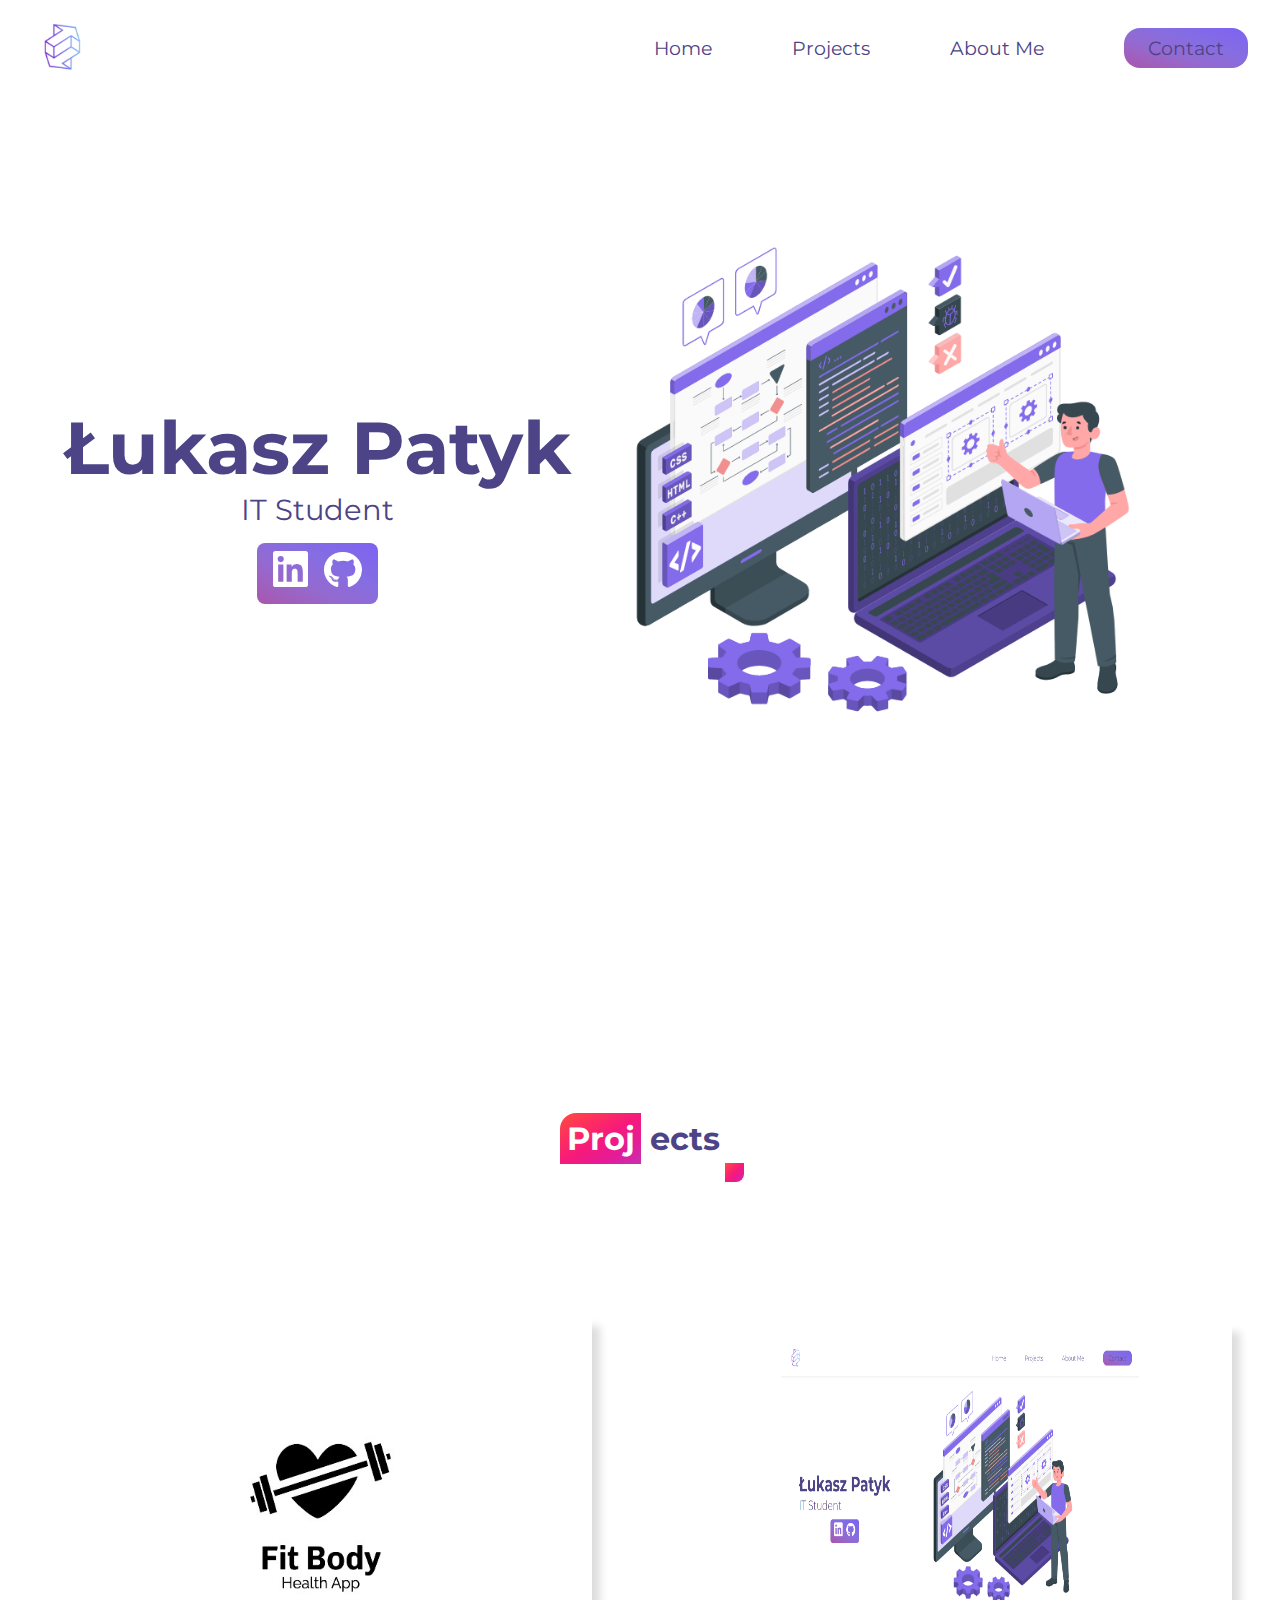
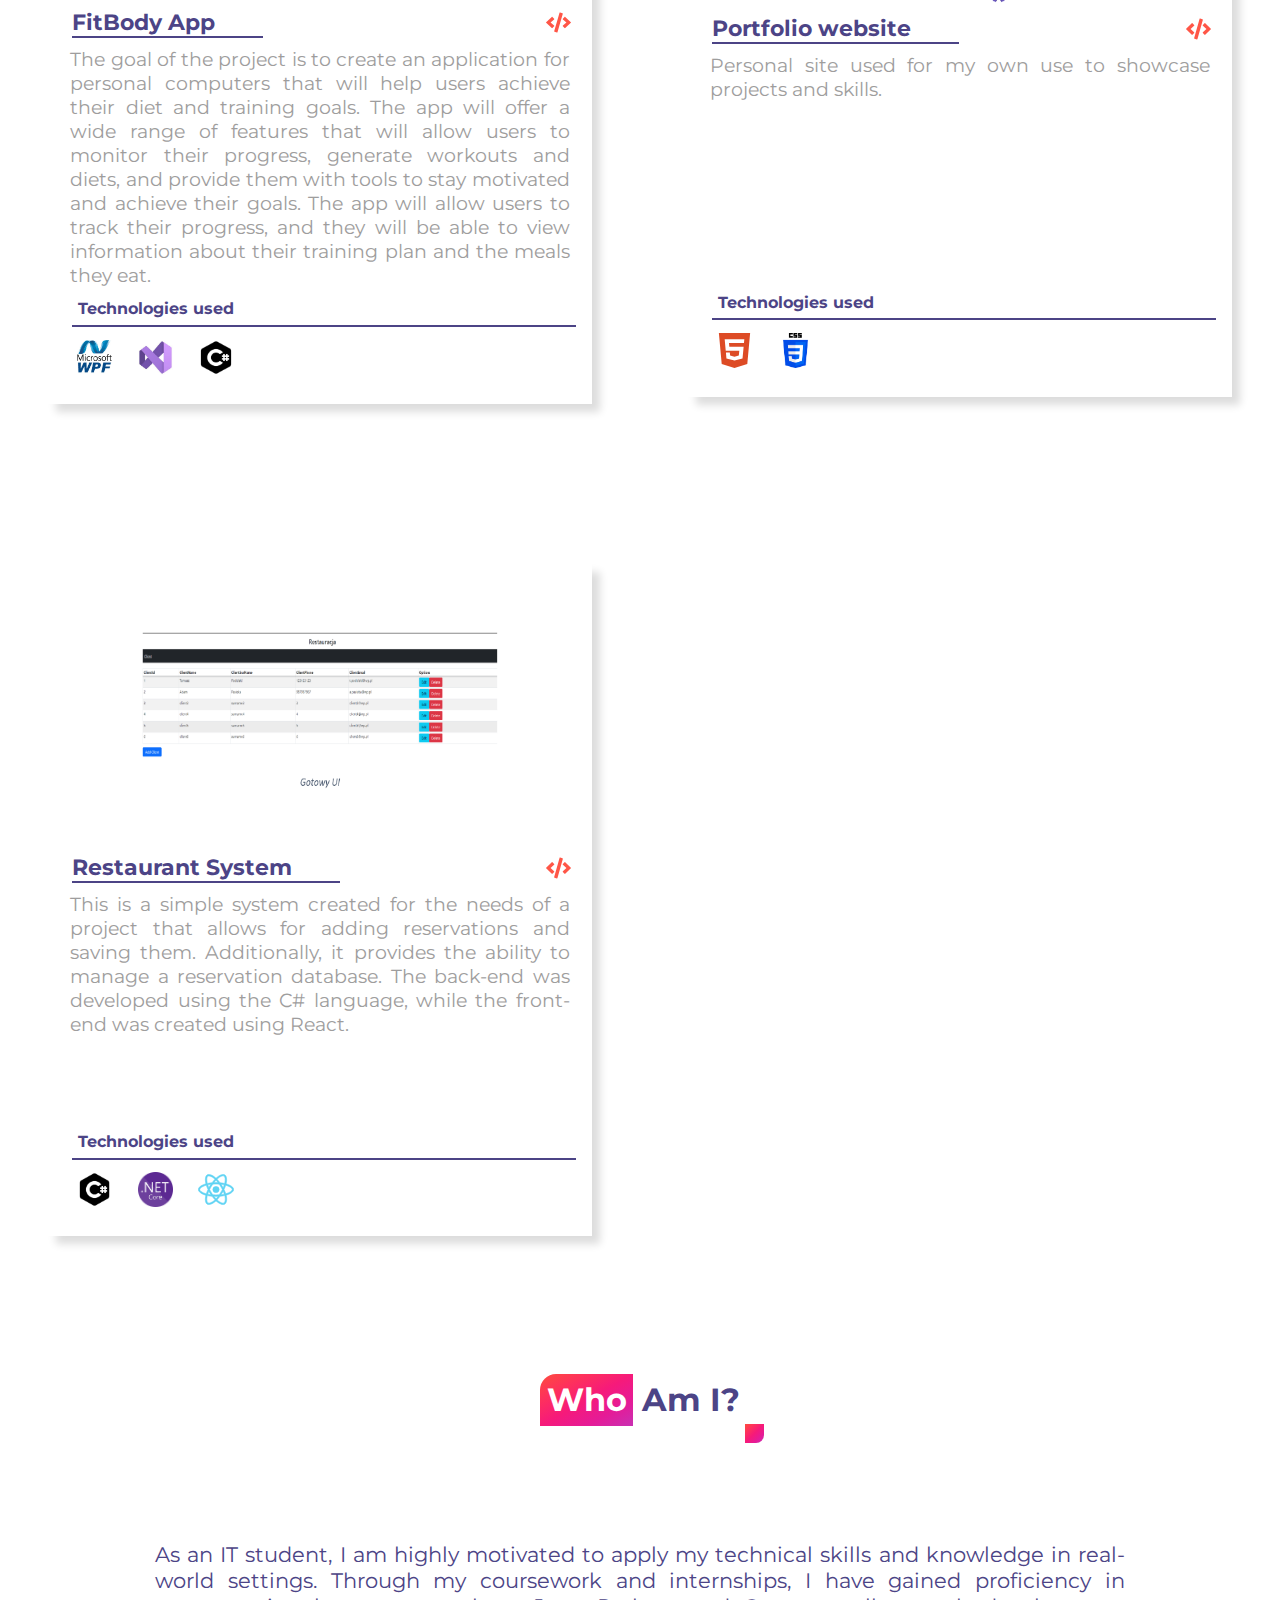
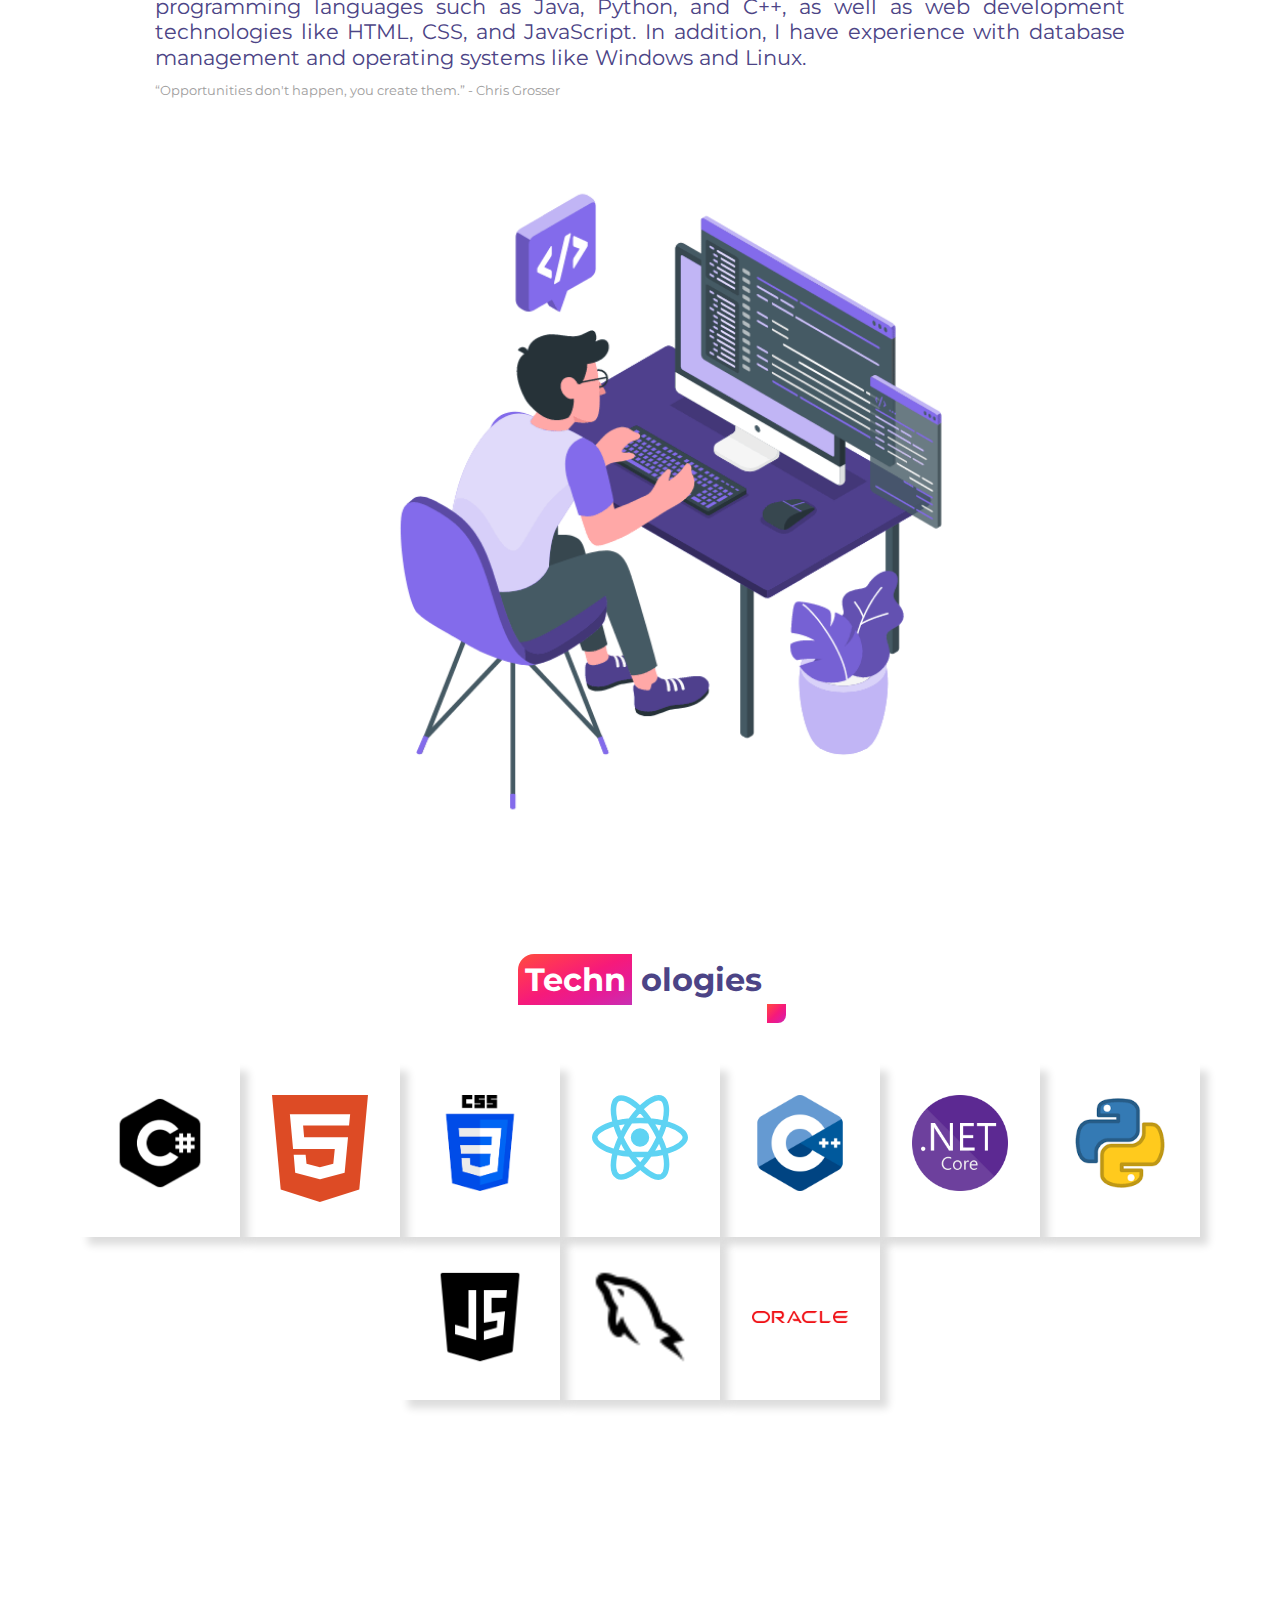
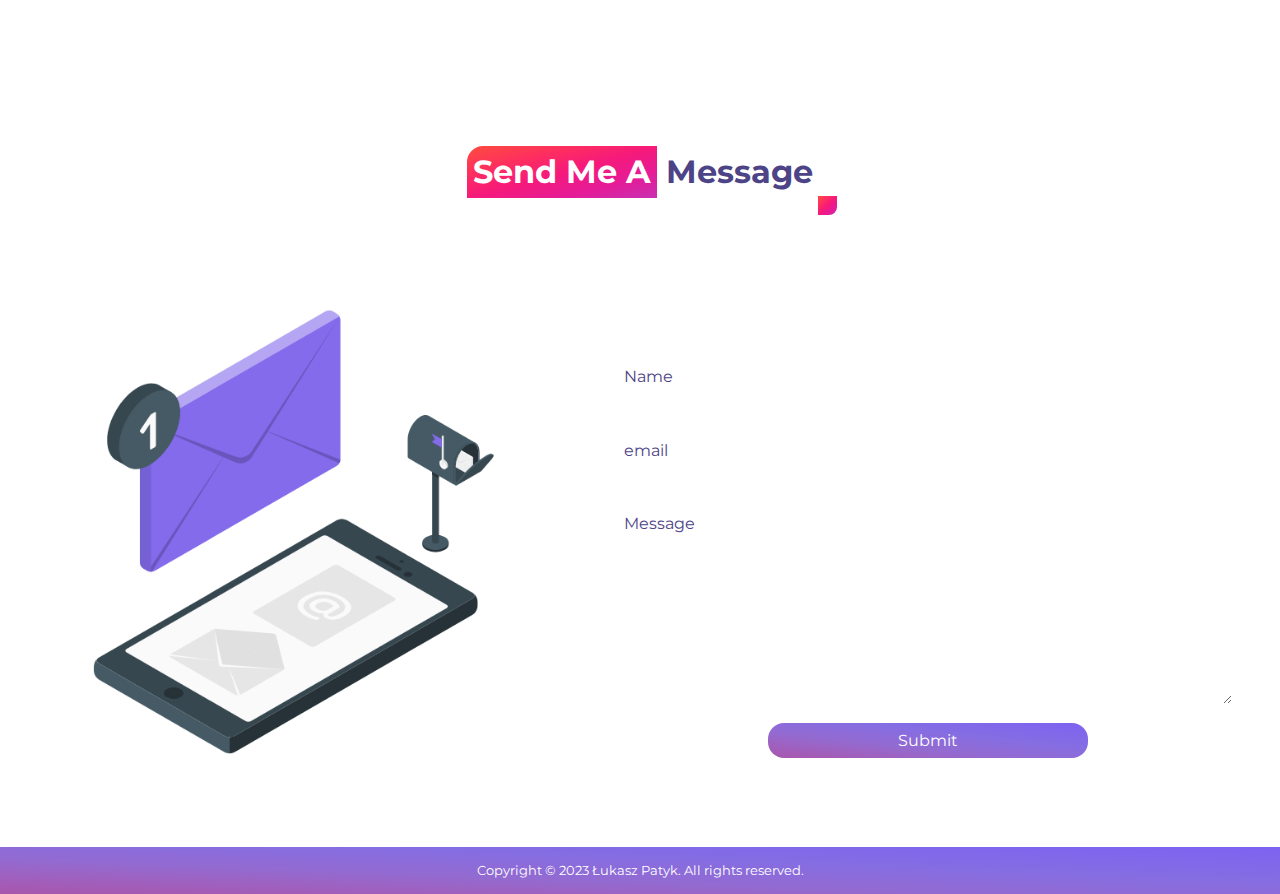
<file: index.html>
<!DOCTYPE html>
<html lang="en">
<head>
    <meta charset="UTF-8">
    <meta http-equiv="X-UA-Compatible" content="IE=edge">
    <meta name="viewport" content="width=device-width, initial-scale=1.0">
    <link rel="stylesheet" href="style.css"/>
    <title>Portfolio</title>
</head>

<body>
    <header>
        <div class="logo">
            <img src="./images/logo.png" alt="website-logo" width="60" height="60"/>
        </div>
        <ul class="menu">
            <li data-key="home" class="menu-link">Home</li>
            <li data-key="projects" class="menu-link">Projects</li>
            <li data-key="about" class="menu-link">About Me</li>
            <li data-key="contact" class="menu-link">Contact</li>
        </ul>
        <button class="burger" >
            <span></span>
            <span></span>
            <span></span>
        </button>
    </header>

    <section class="home">
        <img class="home-image" src="./images/LandingHero.gif" alt="landing-image" />
        
        <div class="home-content">

            <h1>Łukasz Patyk</h1>
            <span>IT Student</span>
            
            <div class="home-icons">
                <a href="https://www.linkedin.com/in/%C5%82ukaszpatyk/" target="_blank">
                <img src="./images/icons/linkedin.svg" alt="linkedin-icon" />
                </a>
                <a href="https://github.com/Lukasz1P" target="_blank">
                <img src="./images/icons/GithubIcon.svg" alt="gitlab-icon" /></a>
            </div>
        </div>
       
    </section>

    <main class="projects">
        <div class="section-title">
            <p class="section-title-main">Proj</p>
            <span class="section-title-sub">ects</span>
        </div>
        <div class="projects-content">
            <div class="project-content-card">
                <img src="./images/projects/fitbody.png" alt="project-image" />
                <div class="project-info">
                    <p class="project-name">FitBody App</p>
                    <a href="https://github.com/Lukasz1P/FitBody" class="project-link">
                        <img src="./images/icons/code.svg" alt="code-icon" />
                    </a>
                </div>
                <p class="project-description">
                    The goal of the project is to create an application for personal computers that will help users achieve their diet and training goals. The app will offer a wide range of features that will allow users to monitor their progress, generate workouts and diets, and provide them with tools to stay motivated and achieve their goals. The app will allow users to track their progress, and they will be able to view information about their training plan and the meals they eat.
                </p>
                <div class="project-technologies">
                    <p class="technologies-title">Technologies used</p>
                    <div class="technologies-icons">
                        <img src="./images/icons/wpf.jpg" alt="wpf-icon">
                        <img src="./images/icons/visualstudio.jpg" alt="visualstudio-icon">
                        <img src="./images/icons/cfork.png" alt="cfork-icon">
                    </div>
                </div>
            </div>

            <div class="project-content-card">
                <img src="./images/projects/Portfolio.png" alt="project-image" />
                <div class="project-info">
                    <p class="project-name">Portfolio website</p>
                    <a href="https://lukasz1p.github.io/lukaszpatyk/" class="project-link">
                        <img src="./images/icons/code.svg" alt="code-icon" />
                    </a>
                </div>
                <p class="project-description">
                    Personal site used for my own use to showcase projects and skills.
                </p>
                <div class="project-technologies">
                    <p class="technologies-title">Technologies used</p>
                    <div class="technologies-icons">
                        <img src="./images/icons/html5.svg" alt="html-icon">
                        <img src="./images/icons/CSS.png" alt="css-icon">
                    </div>
                </div>
            </div>
            
            <div class="project-content-card">
                <img src="./images/projects/restauracja.png" alt="project-image" />
                <div class="project-info">
                    <p class="project-name">Restaurant System</p>
                    <a href="https://github.com/Lukasz1P/RestaurantApp" target="_blank" class="project-link">
                        <img src="./images/icons/code.svg" alt="code-icon" />
                    </a>
                </div>
                <p class="project-description">
                   This is a simple system created for the needs of a project that allows for adding reservations and saving them. Additionally, it provides the ability to manage a reservation database. The back-end was developed using the C# language, while the front-end was created using React.
                </p>
                <div class="project-technologies">
                    <p class="technologies-title">Technologies used</p>
                    <div class="technologies-icons">
                        <img src="./images/icons/cfork.png" alt="c#-icon">
                        <img src="./images/icons/Net.png" alt="laravel-icon">
                        <img src="./images/icons/react.svg" alt="typescript-icon">
                    </div>
                </div>
            </div>

        </div>
    </main>

    <article class="about">
        <div class="section-title">
          <p class="section-title-main">Who</p>
          <span class="section-title-sub">Am I?</span>
        </div>
        <div class="about-content">
          <p class="about-description">
            As an IT student, I am highly motivated to apply my technical skills and knowledge in real-world settings. Through my coursework and internships, I have gained proficiency in programming languages such as Java, Python, and C++, as well as web development technologies like HTML, CSS, and JavaScript. In addition, I have experience with database management and operating systems like Windows and Linux.
            <span class="about-quote">
                “Opportunities don't happen, you create them.” - Chris Grosser
            </span>
          </p>
          <img src="./images/AboutHero.gif" alt="about-image" />
        </div>
      </article>

    <section class="technologies-container">
      <div class="section-title">
        <p class="section-title-main">Techn</p>
        <span class="section-title-sub">ologies</span>
      </div>

      <section class="technologies-content">
        <div class="technologies-item">
            <img src="./images/icons/cfork.png"
            alt="C#-icon" />
        </div>
        <div class="technologies-item">
            <img src="./images/icons/html5.svg"
            alt="HTML-icon" />
        </div>
        <div class="technologies-item">
            <img src="./images/icons/CSS.png"
            alt="CSS-icon" />
        </div>
        <div class="technologies-item">
            <img src="./images/icons/react.svg"
            alt="react-icon" />
        </div>
        <div class="technologies-item">
            <img src="./images/icons/Cpp.png"
            alt="typescript-icon" />
        </div>
        <div class="technologies-item">
            <img src="./images/icons/Net.png"
            alt=".Net-icon" />
        </div>
        <div class="technologies-item">
            <img src="./images/icons/python.png"
            alt="python-icon" />
        </div>
        <div class="technologies-item">
            <img src="./images/icons/JS.png"
            alt="JS-icon" />
        </div>
        <div class="technologies-item">
            <img src="./images/icons/mysql.png"
            alt="mysql-icon" />
        </div>
        <div class="technologies-item">
            <img src="./images/icons/oracle.png"
            alt="oracle-icon" />
        </div>
      </section>
    </section>
    
    <!--Contact-->
    <div class="section-title">
        <p class="section-title-main">Send Me A</p>
        <span class="section-title-sub">Message</span>
      </div>
    <section class="contact">
        <img src="./images/Mail.gif" alt="mail-image" />
        <form class="contact-form">
            <div class="contact-form-field">
                <label for="name">Name </label>
                <input type="text" name="name" required />
            </div>
            <div class="contact-form-field">
                <label for="email"> email </label>
                <input type="text" name="name" required />
            </div>
            <div class="contact-form-field">
                <label for="message">Message </label>
                <textarea name="message" cols="30" rows="8"></textarea>
            </div>
            <button class="contact-form-btn" disabled="true">Submit</button>

        </form>
    </section>
    <footer>Copyright &copy; 2023 Łukasz Patyk. All rights reserved.</footer>
    <script src="main.js"></script>
  </body>
</html>
</file>
<file: style.css>
@import url('https://fonts.googleapis.com/css2?family=Montserrat:wght@300;700&display=swap');

* {
  padding: 0;
  margin: 0;
  box-sizing: border-box;
  font-family: 'Montserrat', sans-serif;
}

body {
  font-size: 10px;
  overflow-x: hidden !important;
}

:root {
  /* Colors */
  --White: #fff;
  --DarkWhiteBcg: #fafafa;
  --main: linear-gradient(
    to left bottom,
    #7d62f2,
    #7f65ee,
    #8168ea,
    #836ae6,
    #856de2,
    #8a6cdc,
    #8f6bd6,
    #936ad0,
    #9a65c7,
    #9f60be,
    #a45bb5,
    #a757ac
  );

  --secondary: linear-gradient(
    to right bottom,
    #fd4d3e,
    #fe315c,
    #f61a7a,
    #e51b97,
    #c830b3
  );

  --textColor: #4c4486;
  --textLightColor: #9e9d9d;

  /* Colors Hover */
  --mainHover: linear-gradient(
    to left bottom,
    #9e8fdc,
    #9c8cdd,
    #9989dd,
    #9785de,
    #9482de,
    #977fdb,
    #9a7cd8,
    #9d79d5,
    #a576ce,
    #ab74c7,
    #b172c0,
    #b570b9
  );
  --secondaryHover: linear-gradient(
    to right bottom,
    rgba(252, 52, 34, 0.8235294117647058),
    rgba(255, 0, 76, 0.796078431372549),
    rgba(255, 0, 115, 0.7725490196078432),
    rgba(242, 0, 153, 0.8235294117647058),
    rgba(213, 23, 188, 0.796078431372549)
  );

  --textColorHover: #26224b;

  /* Box shadow style */
  --shadow: rgba(0, 0, 0, 0.137) 8px 8px 8px;

  /* Box shadow hovers */
  --shadowHover: rgba(143, 143, 143, 0.212) 0px 5px 15px;

  /* Animation states */
  --shadowAnimationStart: rgba(240, 46, 170, 0.4) 0px 0px,
    rgba(240, 46, 170, 0.3) 0px 0px, rgba(240, 46, 170, 0.2) 0px 0px,
    rgba(240, 46, 170, 0.1) 0px 0px, rgba(240, 46, 170, 0.05) 0px 0px;
  --shadowAnimationEnd: rgba(240, 46, 170, 0.4) 5px 5px,
    rgba(240, 46, 170, 0.3) 10px 10px, rgba(240, 46, 170, 0.2) 15px 15px,
    rgba(240, 46, 170, 0.1) 20px 20px, rgba(240, 46, 170, 0.05) 25px 25px;
}


/*SECTION TITLE*/
.section-title {
    font-size: 2rem;
    font-weight: bold;
    text-align: center;
    margin: 20rem auto 5rem auto;
    position: relative;
    width: max-content;
}

.section-title-main {
    background: var(--secondary);
    color: var(--White);
    padding: 0.4rem;
    border-top-left-radius: 1rem;    
    display:inline
}

.section-title-sub {
    color: var(--textColor);
}
.section-title-main:after{
    content:'';
    height: 1.2rem;
    width: 1.2rem;
    position: absolute;
    bottom: -1.5rem;
    right:-1.5rem;
    background: var(--secondary);
    border-bottom-right-radius: 0.5rem;
    animation: 1s ease-in-out infinite alternate-reverse squareShadow;
}
@keyframes squareShadow {
    from{
        box-shadow: var(--shadowAnimationStart);

    }

    to{
        box-shadow: var(--shadowAnimationEnd);
    }
}


/* HEADER*/

header 
{
    display: flex;
    justify-content:  space-between;
    padding: 1rem 2rem;
    position: sticky;
    top: 0;
    background: var(--White);
    z-index: 100;

}

header.active {
    box-shadow: var(--shadow);
}

.menu 
{
    display: flex;
    flex-direction: column;
    height: 100vh;
    width: 100vw;
    background:var(--main);
    position: absolute;
    left: 0;
    top: 0;
    font-weight: bold;
    color: var(--White);
    font-size: 1.8rem;
    text-align: center;
    justify-content: space-around;
    transform: translateX(100%);
}

.menu.active 
{
    transform: translateX(0);   
}

.burger 
{
    height: 3.4rem;
    width: 3.4rem;
    display: flex;
    flex-direction: column;
    justify-content: space-around;
    border: none;
    background: transparent;
    align-items: flex-end;
    cursor: pointer;
    position: relative;
    transition: all 0.3s ease-in-out;
}

.burger.active 
{
    z-index: 10;
}

.burger.active > span 
{
    background: white;
}

.burger span
{
    width: 100%;
    height: 0.3rem;
    border-radius: 0.5rem;
    background: var(--main);
    display: block;
    transition: all 0.3s ease-in-out;
}

.burger span:nth-child(2) 
{
    width: 80%;
}

.burger span:nth-child(3) 
{
    width: 60%;
}

.burger.active > span:nth-child(1)
{
    transform: rotate(-45deg) translateY(0.8rem);
    width: 80%;
}

.burger.active > span:nth-child(2)
{
    width: 80%;
    transform: rotate(45deg) translateY(-0.8rem);
}

.burger.active > span:nth-child(3)
{
    transform: translateX(100vw);
}


/*DESKTOP MENU*/

@media only screen and (min-width: 1000px) {
    .burger
    {
        display: none;
    }

    .menu 
    {
        position: unset;
        background: inherit;
        color: var(--textColor);
        list-style: none;
        flex-direction: row;
        width: max-content;
        height: inherit;
        gap: 5rem;
        font-size: 1.2rem;
        font-weight: normal;
        align-items: center;
        transform: translateX(0);
    }

    .menu-link{
        position: relative;
        cursor: pointer;
    }

    .menu-link::after {
        content:'';
        width: 0%;
        height: 0.2rem;
        background: var(--main);
        position: absolute;
        left: 0;
        border-radius: 2rem;
        transition: all 0.2s ease-in-out;
        bottom: -0.2rem;
    }
    .menu-link:hover::after{
        width: 100%;
    }

    .menu-link:last-child {
        background: var(--main);
        padding: 0.5rem 1.5rem;
        border-radius: 1rem;
        color: var(--white)
    }
}

/* SECTION */

.home {
    margin-top: 4 rem;
}

.home-image {
    width: 75%;
    margin: 0 auto;
    display: block;
}

.home-content {
    font-size: 2.3rem;
    text-align: center;
    color: var(--textColor);
}

.home-content span {
    font-size: 1.8rem;
    display: block;
}

.home-icons {
    background: var(--main);
    width: max-content;
    border-radius: 0.5rem;
    margin: 1rem auto;
    padding: 0.5rem 1rem;
    display: flex;
    gap: 1rem;
}

@media only screen and (min-width: 1000px){
    .home-image {
        width: 50%;
    }
}

@media only screen and (min-width: 1200px){
    .home {
        display: flex;
        align-items: center;
        justify-content: center;
        width: 90%;
        margin: 8rem auto;
    }
    .home-image {
        order: 2;
    }
}

@media only screen and (min-width:1400px) {

    .home{
        margin:3rem auto;
    }

    .home-content h1{
        font-size: 3.5rem;
    }

    .home-content span {
        font-size: 2.2rem;
        width: max-content;
    }

    .home-image{
        width: 55%;
        padding: 2rem;
    }    
}

@media only screen and (min-width: 1650px){
    .home-image {
        width: 45%;
    }

    .home{
        margin:3rem auto;
    }

    .home-content {
        padding-left: 3rem;
    }

    .home-content h1{
        font-size: 3.9rem;
        
    }
    .home-content span{
        font-size: 2.5rem;
    }
}

/* PROJECTS*/

p.project-description{
    min-height: 15rem;
}

.projects-content{
    display:grid;
    margin: 3rem 0rem 4rem 0;
    align-items: center;
}
.project-content-card{
    margin: 5rem auto;
    width: 85%;
    box-shadow: var(--shadow);
    padding: 1rem;
}
.project-content-card img {
    width: 70%;
    height: 271px;
    display: block;
    margin: 0 auto;
}
.project-info {
    display: flex;
    justify-content: space-between;
    align-items: center;
    padding-left: 0.5rem;
}
.project-name {
    font-size: 1.2rem;
    font-weight: bold;
    color: var(--textColor);
    padding-right: 3rem;
    border-bottom: 2px solid var(--textColor);
}
.project-link img{
    width: 1.6rem;
    height: 1.6rem;
    margin: 0.3rem;
}

.project-description {
    font-size: 1.2rem;
    padding: 0.4rem;
    text-align: justify;
    color: var(--textLightColor);
}

.technologies-title {
    padding: 0.4rem;
    border-bottom: 2px solid var(--textColor);
    margin-left: 0.5rem;
    font-size: 0.8rem;
    font-weight: bold;
    color: var(--textColor);
    padding-right: 5rem;
}

.technologies-icons {
    display: flex;
}

.technologies-icons img {
    height: 2.2rem;
    width: 2.2rem;
    margin:0.8rem;
}

@media only screen and (min-width: 1000px) {
    .projects-content {
      grid-template-columns: 1fr 1fr;
    }
  
    .project-name {
      font-size: 1.4rem;
    }
    .technologies-title {
      font-size: 1rem;
    }
  }
  
  @media only screen and (min-width: 1400px) {
    .projects-content {
      width: 90%;
      margin: 0 auto;
    }
    .project-content-card {
      width: 75%;
    }
  }
  
  /*ABOUT*/

  .about-description {
    font-size:1.2rem;
    padding:1.3rem;
    line-height: 1.6rem;
    color:var(--textColor);
    text-align: justify;
  }

  .about.section-title {
    margin:2rem auto;
  }
  .about-quote {
    display: block;
    font-size: 0.8rem;
    color: var(--textLightColor);
    margin-top:0.5rem;
  }

  .about img {
    width: 85%;
    display: block;
    margin: 2rem auto;
  }

  @media only screen and (min-width: 780px) {
    .about {
        width: 90%;
        margin: 2rem auto;
    }

    .about-description {
        padding:1.7rem;
    }
    .about img {
        width: 80%;
    }

  }
  
  @media only screen and (min-width: 1000px) {
    .about img {
        width: 70%;
    }
  }

  @media only screen and (min-width: 1150px) {
    .about-description {
        font-size: 1.5rem;
    }
    .about {
        width:80%;
    }
    .about-description{
        margin-top: 6rem;
    }
  }

  @media only screen and (min-width: 1350px) {
    .about-content {
        display: flex;
    }

    .about img {
        width:65%;
    }
    .about-description {
        padding: 0.2rem;
        margin-top: 4rem; 
    }
  }

  @media only screen and (min-width: 1800px) {
    .about {
        width:70%;
    }
  }

  /* ABOUT */

.about-description {
    font-size: 1.2rem;
    padding: 1.3rem;
    line-height: 1.6rem;
    color: var(--textColor);
    text-align: justify;
  }
  
  .about .section-title {
    margin: 2rem auto;
  }
  
  .about-quote {
    display: block;
    font-size: 0.8rem;
    color: var(--textLightColor);
    margin-top: 0.5rem;
  }
  
  .about img {
    width: 85%;
    display: block;
    margin: 2rem auto;
  }
  
  @media only screen and (min-width: 780px) {
    .about {
      width: 90%;
      margin: 2rem auto;
    }
  
    .about-description {
      padding: 1.7rem;
    }
  
    .about img {
      width: 80%;
    }
  }
  
  @media only screen and (min-width: 1000px) {
    .about img {
      width: 70%;
    }
  }
  
  @media only screen and (min-width: 1150px) {
    .about-description {
      font-size: 1.3rem;
    }
  }
  
  @media only screen and (min-width: 1350px) {
    .about-content {
      display: flex;
    }
  
    .about img {
      width: 50%;
    }
  
    .about-description {
      padding: 0.2rem;
      margin-top: 4rem;
    }
  }
  
  @media only screen and (min-width: 1150px) {
    .about {
      width: 80%;
    }
    .about-description {
      margin-top: 6rem;
    }
  }
  
  @media only screen and (min-width: 1800px) {
    .about {
      width: 70%;
    }
  }
  
  /*TECHNOLOGIES*/

  .technologies-content {
    display: flex;
    justify-content: center;
    gap: 1 rem;
    margin-top: 2rem;
    padding: 2rem;
    flex-wrap: wrap;
  }

  .technologies-item {
    padding: 2rem;
    box-shadow:var(--shadow);
    border-radius: 1 rem; 
  }

  .technologies-item:hover {
    box-shadow: var(--shadowHover);
  }

  .technologies-item img {
    width: 6rem;
  }

  .technologies-item-title {
    text-align: center;
    margin-top: 1rem;
    font-size: 1rem;
    color: var(--textLightColor);
  }

  .technologies-container .section-title {
    margin: 5rem auto 2rem auto;
  }

  @media only screen and (min-width: 1500px) {
    .technologies-item {
        margin: 2 rem;
    }
  }

  /*CONTACT*/
.contact img {
    display: none;
}
.contact-form {
    margin: 3rem auto;
    width: 80%;
}

.contact-form-field {
    margin: 1rem;
}

.contact-form label{
    display: block;
    font-size: 1rem;
    margin-bottom: 0.2rem;
    color: var(--textColor);
}

.contact-form input,
.contact-form textarea {
    width: 100%;
    font-size: 1rem;
    padding: 0.5rem 0.2rem;
    border-radius: 0.7rem;
    border: 1xp solid var(--textLightColor);
}

.contact-form-btn {
    background: var(--main);
    border: none;
    color: var(--White);
    width: 50%;
    font-size: 1rem;
    display: block;
    margin: 0 auto;
    padding: 0.5rem;
    border-radius: 1rem;
    cursor: not-allowed;
    transition: all 0.3s ease-in-out;
}

.contact-form-btn:hover {
    background: var(--mainHover);
}

@media only screen and (min-width: 900px) {
    .contact-form {
        width:65%;
    }
}

@media only screen and (min-width: 1100px) {
    .contact img {
      display: block;
      width: 45%;
    }
    .contact {
      display: flex;
    }
    .contact-form {
      padding: 2rem;
    }
  }
  
  @media only screen and (min-width: 1500px) {
    .contact {
      width: 80%;
      margin: 0 auto;
    }
  }
  
  @media only screen and (min-width: 1800px) {
    .contact {
      width: 65%;
      margin: 0 auto;
    }
  }
  
  /*  FOOTER  */
  
  footer {
    font-size: 0.8rem;
    text-align: center;
    padding: 1rem;
    background: var(--main);
    color: var(--White);
  }
  
  @media only screen and (min-width: 1500px) {
    footer {
      font-size: 1.1rem;
    }
  }
</file>
